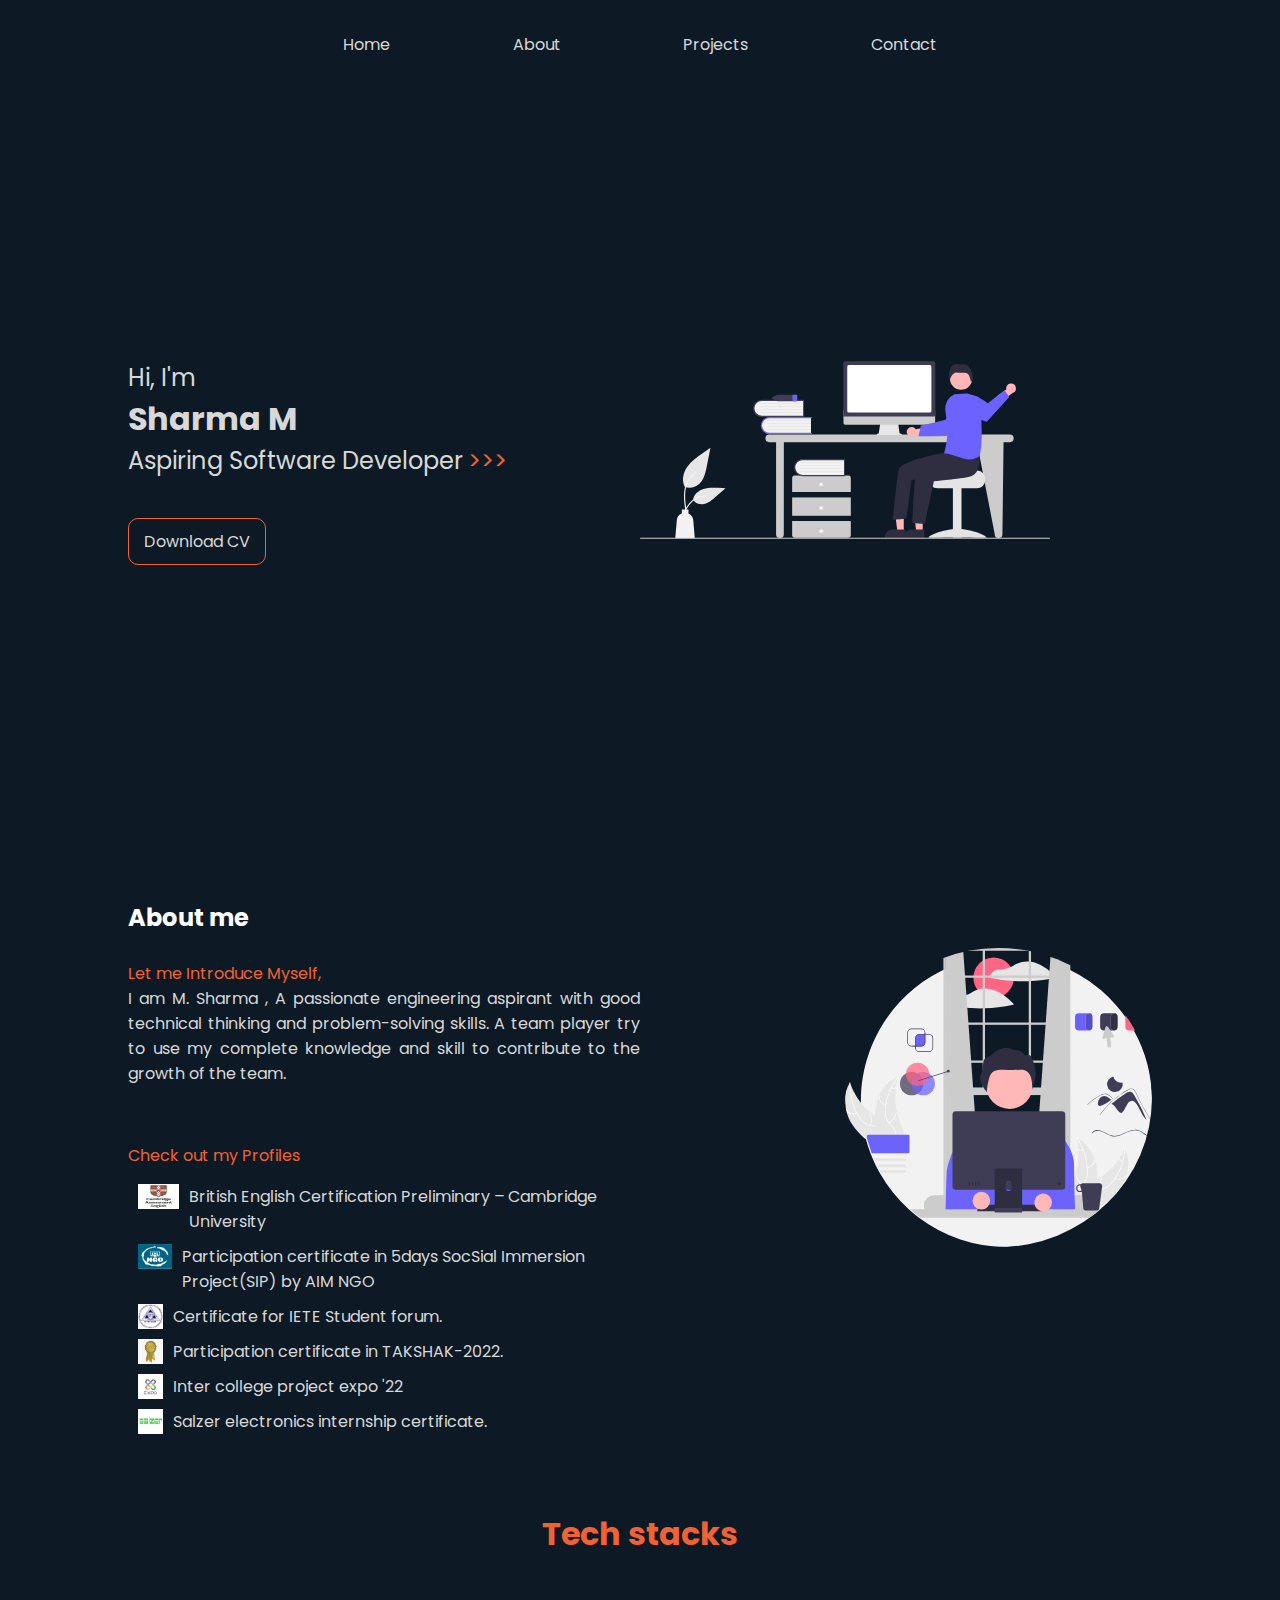
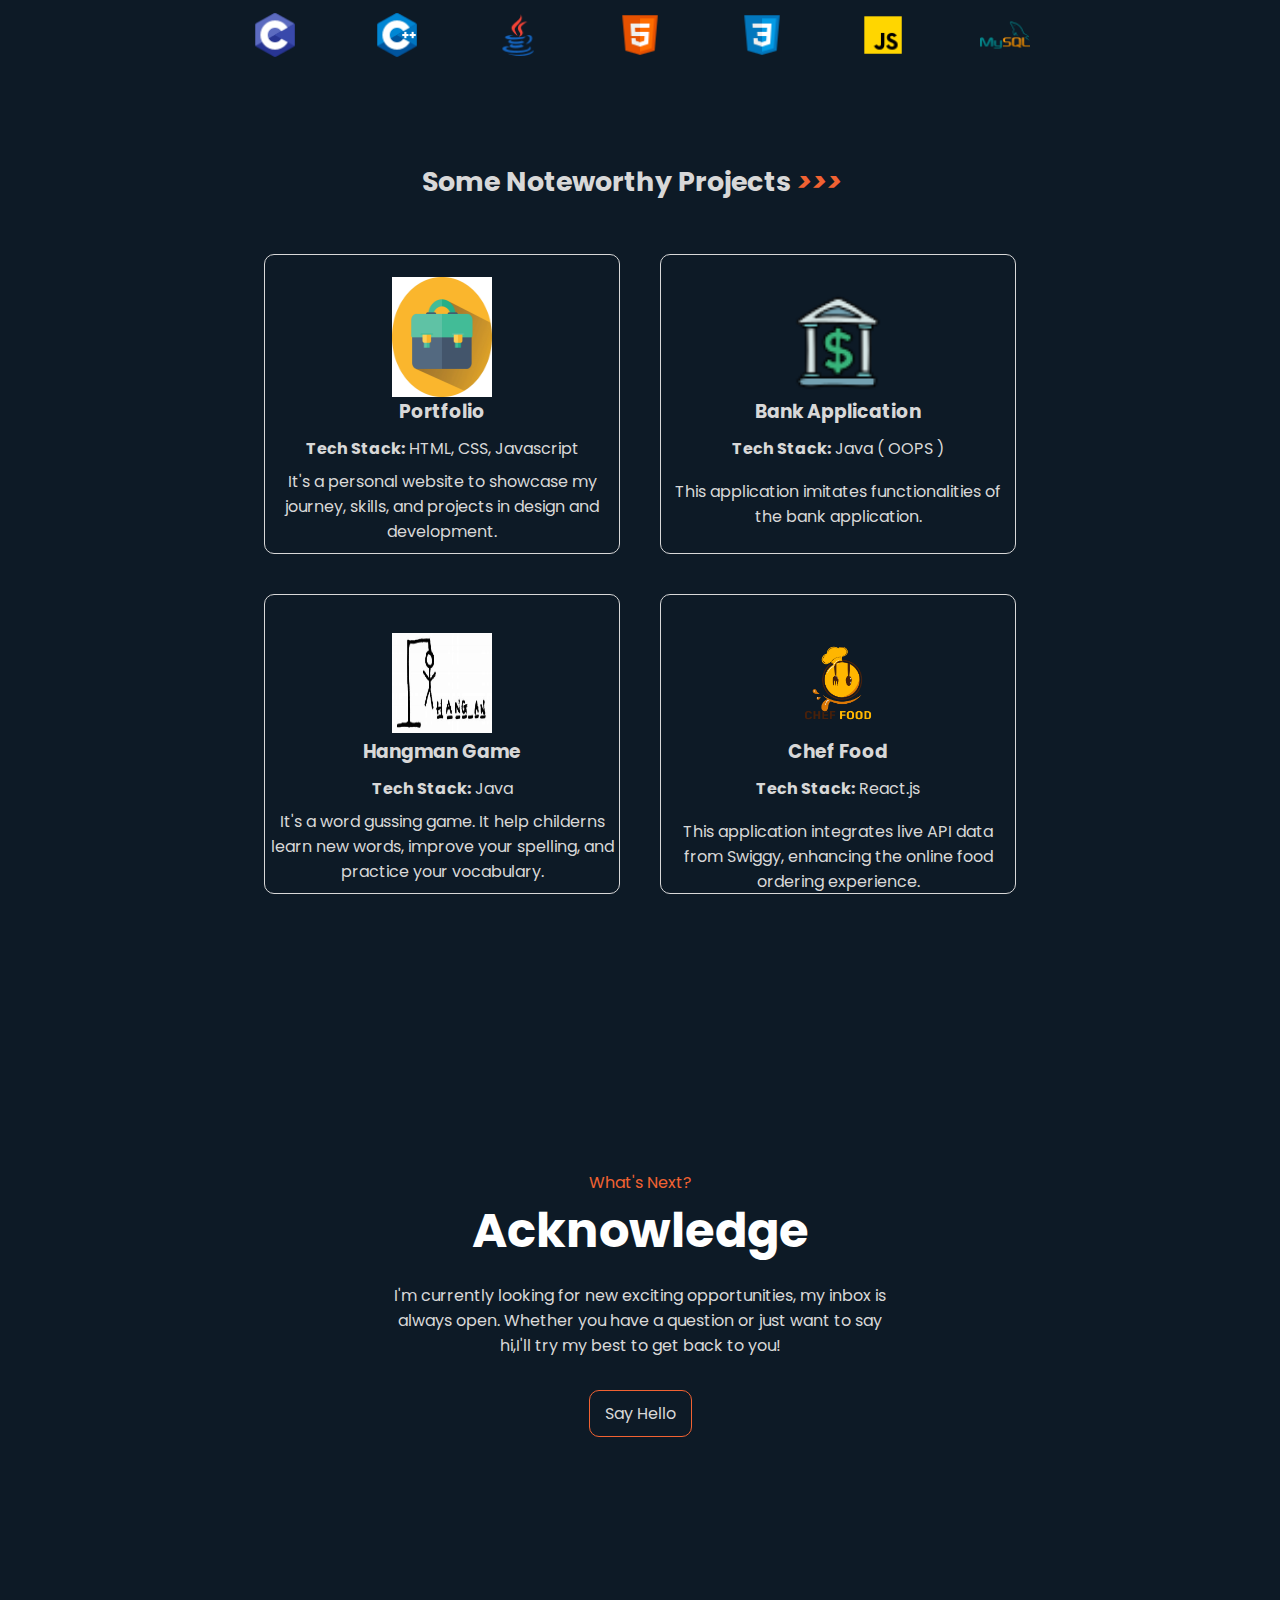
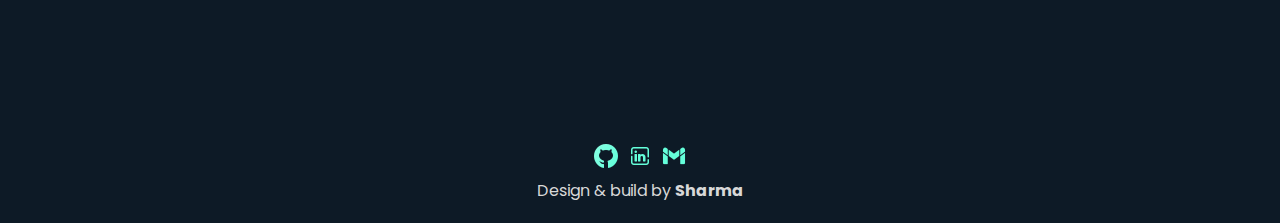
<file: Personal-Portfolio-main/index.html>
<!DOCTYPE html>
<html lang="en">
<head>
    <meta charset="UTF-8">
    <meta name="viewport" content="width=device-width, initial-scale=1.0">
    <title>Sharma M | Portfolio</title>
    <link rel="stylesheet" href="./index.css">
</head>
<body>
    <div class="body-container">
        <div class="first page" id="first-page">
            <div class="header">
                <div class="header-content ">
                    <ul class="nav-links">
                        <li><a href="#first-page">Home</a></li>
                        <li><a href="#second-page">About</a></li>
                        <li><a href="#third-page">Projects</a></li>
                        <li><a href="#fourth-page">Contact</a></li>
                    </ul>
                    <div class="burger">
                        <img src="./static/hamburger.png" alt="">
                    </div>
                    
                </div>
                <div class="bodyc">
                    <div class="body-header">
                        <div class="textc">
                            <div class="text-center">
                                <p>Hi, I'm </p>
                                <h1>Sharma M</h1>
                                <p class = "ls">Aspiring Software Developer<a href="#second-page" class = "readmore">>>></a></p>
                                <div class="btcv">
                                    <a href="./static/tcs_resume.pdf" class="btn cv" download="Sharma.pdf" >Download CV</a>
                                </div>
                            </div>
                        </div>
                        <div class="img">
                            <div class="imgc"><img src="./static/undraw_hello_re_3evm.svg" alt=""></div>
                        </div>
                    </div>
                </div>
            </div>
        </div>
        <div class="second page" id="second-page">
            <div class="second-page">
                <div class="about-section">
                    <div class="about-content">
                        <div class="ab-cnt">
                            <div class="cent">
                                <div class="he">
                                    <h1 class="h">About me</h1>
                                </div>
                                <div class="hd">
                                    <p class="hd">Let me Introduce Myself,</p>
                                </div>
                            </div>
                            <div class="acnt">
                                <p>I am M. Sharma , A passionate engineering aspirant with good technical thinking and problem-solving skills. A team player try to use my complete knowledge and skill to contribute to the growth of the team.<br><br>
                                </p>
                            </div>
                            <div class="hire">
                                <span class="dec"><p>Check out my Profiles</p></span>
                                <div class="pro">
                                    <a href="https://drive.google.com/file/d/1BF3V_Bdjn8NaYeRDtrYbxbmxLQlDI2jV/view?usp=sharing">
                                        <div class="imgg"><img src="./static/bec.jpg" alt=""></div>
                                        <div class="proc"><p>British English Certification Preliminary – Cambridge University </p></div>
                                    </a>
                                </div>
                                <div class="pro">
                                    <a href="https://drive.google.com/file/d/1R93wrvwCsMzhGqPOwX0LuJxWqCEf8yVN/view?usp=sharing">
                                        <div class="imgg"><img src="./static/ngo.png" alt=""></div>
                                        <div class="proc"><p> Participation certificate in 5days SocSial Immersion Project(SIP) by AIM NGO</p></div>
                                    </a>
                                </div>
                                <div class="pro">  
                                    <a href="https://drive.google.com/file/d/1la7Mnnqi8B3SpN8twgfNOTZd5ziDfKE-/view?usp=sharing">
                                        <div class="imgp"><img src="./static/iete.png" alt=""></div>
                                        <div class="proc"><p>Certificate for IETE Student forum.</p></div>
                                    </a>    
                                </div>
                                <div class="pro">
                                    <a href="https://drive.google.com/file/d/1EzFjw4TiP7SYqaZKbTIeB9j0TDwCYFQt/view?usp=sharing">
                                        <div class="imgp"><img src="./static/takshak.jpg" alt=""></div>
                                        <div class="proc"><p> Participation certificate in TAKSHAK-2022.</p></div>
                                    </a>
                                </div>
                                <div class="pro">
                                    <a href="https://drive.google.com/file/d/1EzFjw4TiP7SYqaZKbTIeB9j0TDwCYFQt/view?usp=sharing">
                                        <div class="imgp"><img src="./static/expo.png" alt=""></div>
                                        <div class="proc"><p>Inter college project expo '22</p></div>
                                    </a>
                                </div>
                                <div class="pro">
                                    <a href="https://drive.google.com/file/d/1EzFjw4TiP7SYqaZKbTIeB9j0TDwCYFQt/view?usp=sharing">
                                        <div class="imgp"><img src="./static/salzer.jpg" alt=""></div>
                                        <div class="proc"><p> Salzer electronics internship certificate.</p></div>
                                    </a>
                                </div>
                                
                            </div>
                        </div>
                        <div class="imgabt">
                                <img src="./static/undraw_designer_re_5v95.svg" alt="">
                        </div>
                    </div>
                    <br>
                    <br>
                    <div class="tik">
                        <div class="tik-cnt">
                            <div class="tik-head hed">
                                <h1 class="dec">Tech stacks</h1>
                            </div>
                            <div class="tikl">
                                <div class="lang"><img src="./static/icons8-c-48.png" alt=""></div>
                                <div class="lang"><img src="./static/cpp.png" alt=""></div>
                                <div class="lang"><img src="./static/icons8-java-48.png" alt=""></div>
                                <div class="lang"><img src="./static/icons8-html-48.png" alt=""></div>
                                <div class="lang"><img src="./static/icons8-css-48.png" alt=""></div>
                                <div class="lang"><img src="./static/icons8-js-48.png" alt=""></div>
                                <div class="lang"><img src="./static/icons8-mysql-48.png" alt=""></div>
                            </div>
                        </div>
                    </div>
                </div>
            </div>
        </div>
        <br>
        <br>
        <div class="third page content" id="third-page">
            <div class="heading h">
                <h2>Some Noteworthy Projects <i class="dec">>>></i></h2>
            </div>
            <section class="project">
                <div class="project-content">
                    <a href="https://portfolio-nine-puce-70.vercel.app/">
                        <div class="p-container p-h on">
                            <div class="c-img">
                                <img class = "projec" src="./static/portfolio.jpg" alt="">
                            </div>
                            <div class="cnt">
                                <h3>Portfolio</h3>
                                <p style="margin-bottom: .5rem;"><b>Tech Stack:</b> HTML, CSS, Javascript</p>
                                <p class="cnt-p">It's a personal website to showcase my journey, skills, and projects in design and development.</p>
                            </div>
                        </div>
                    </a>  
                    
                
                    
                    <a href="https://github.com/sharma-xoxo/Bank_application">
                        <div class="p-container p-h tw">
                            <div class="c-img">
                                <img src="./static/bank.png" style="margin-top: 1rem;">
                            </div>
                            <div class="cnt">
                                <h3>Bank Application</h3>
                                <p style="margin-bottom: .5rem;"><b>Tech Stack:</b> Java ( OOPS )</p>
                                <p class="cnt-p" style="padding: 10px;"> This application imitates functionalities of the bank application.</p>
                            </div>
                        </div>
                    </a>

                    <a href="https://github.com/Sriramprasath04/Hangman-Game">
                        <div class="p-container p-h tw">
                            <div class="c-img">
                                <img src="./static/hangman_game.jpeg" style="margin-top: 1rem;">
                            </div>
                            <div class="cnt">
                                <h3>Hangman Game</h3>
                                <p style="margin-bottom: .5rem;"><b>Tech Stack:</b> Java</p>
                                <p class="cnt-p"> It's a word gussing game. It help childerns learn new words, improve your spelling, and practice your vocabulary.</p>
                            </div>
                        </div>
                    </a>


                    <a href="https://github.com/Sriramprasath04/FoodOrderingApp">
                        <div class="p-container p-h tw">
                            <div class="c-img">
                                <img src="./static/logo.png" style="margin-top: 1rem;">
                            </div>
                            <div class="cnt">
                                <h3>Chef Food</h3>
                                <p style="margin-bottom: .5rem;"><b>Tech Stack:</b> React.js </p>
                                <p class="cnt-p" style="padding: 10px;">This application integrates live API data from Swiggy, enhancing the online food ordering experience.</p>
                            </div>
                        </div>
                    </a>
                </div>
            </section>
        </div>
        <div class="last page" id="fourth-page">
            <div class="contact">
                <div class="contact-content">
                    <div class="hd">
                        <p class="hd">What's Next?</p>
                    </div>
                    <div class="h">
                        <h1>Acknowledge</h1>
                    </div>
                    <div class="msg p">
                        <p>I'm currently looking for new exciting opportunities, my inbox is always open. Whether you have a question or just want to say hi,I'll try my best to get back to you!</p>
                    </div>
                    <div class="n">
                        <a href="mailto:sharmasssharmass007@gmail.com?"
                        class="btn">Say Hello</a>
                    </div>
                </div>
            </div>
            <footer>
                <div class="footer-content">
                    <p class="msg">Design & build by <b class=" hov">Sharma</b></p>
                    
                    <div class="logocont">
                        <div class="c logo"><a href="https://github.com/sharmanewbie"><img class="gh" src="./static/icons8-github-logo-24.png" alt=""></a></div>
                        <div class="c logo"><a href="https://www.linkedin.com/in/sharma-m-6552a12a9/"><img src="./static/icons8-linked-in-24.png" alt="" class="logo li"></a></div>
                        <div class="c logo"><a href="mailto:sharmasssharmass007@gmail.com"><img src="./static/icons8-gmail-24.png" alt="" class="gmail"></a></div>
                    </div>
                </div>
            </footer>
        </div>
    </div>
    <script src="./app.js"></script>
</body>
</html>
<!-- 
git add . 
git commit -m "msg" <working tree clean>
git push 
-->
</file>
<file: Personal-Portfolio-main/index.css>
/* /////////////////// default -removals  /////////////////// */
@import url('https://fonts.googleapis.com/css2?family=Poppins&display=swap');

*{
    margin: 0;
    padding: 0;
    box-sizing: border-box;
    font-family: 'Poppins', sans-serif;
}

li {
    list-style-type: none;
}
a{
    text-decoration: none;
}

img{
    width: 100%;
    height: 100%;
}
body{
    background-color: var(--primary);
}

/* /////////////////// common styles  /////////////////// */

.btn{
    display: inline-block;
    border: 1px solid var(--underline);
    padding: 10px 15px;
    border-radius: 10px;
    color: var(--secondary);
    transition: all 300ms ease;
}

.btn:hover{
    background-color: var(--underline);
    color: var(--secondary);
    border: 0;
}

.flex-design{
    display: flex;
    align-items: center;
    justify-content: center;
}

.content{
    max-width: 1020px;
    margin: 0 auto;
}

.mb{
    margin-bottom: 3rem;
}

.mt{
    margin-top: 3rem;
}

/* /////////////////// variable declaration  ////////////////  A3AECD  64FFDA  /// */



:root{
    --primary: #0D1A26;
    --secondary: #D8D8D8;
    --underline: #F16232;
    --others: #64FFDA;
    --shadow: #FFD422;
}




/* /////////////////// header  /////////////////// */
.body-container{
    display: flex;
    flex-direction: column;
    background-color: var(--primary);
}
.first{
    width:100%;
    height: 100%;
    background-color: var(--primary);
}
.cv{
    margin-top: 1rem;
}


.header{
    height: 100vh;
    width: 100%;
    display: flex;
    flex-direction: column;
    align-items: center;
}

.header-content{
    background-color: var(--primary);
    width: 80%;
    height: 10%;
    display: flex;
    justify-content: center;
    align-items: center;
}
.bodyc{
    width: 70%;
    height: 90%;
    display: flex;
    align-items: center;
    justify-content: center;
}
.body-header{
    width: 100%;
    height: 50%;
    display: flex;
    align-items: center;
    justify-content: center;
}
.textc{
    width: 50%;
    height: 100%;
    display: flex;
    justify-content: center;
    align-items: center;
}
.text-center{
    color: var(--secondary);
    display: flex;
    flex-direction: column;
    text-align: left;
}
.text-center p{
    font-size: x-large;
}
.text-center h1{
    font-size: xx-large;
}
.img{
    width: 50%;
    height: 100%;
    display: flex;
    align-items: center;
    /* justify-content: center; */
}
.imgc{
    width: 80%;
    height: 60%;
    transition: all ease-in-out;
}
.nav-links{
    width: 70%;
    display: flex;
    justify-content: space-around;
    align-items: center;
}
.nav-links a{
    color: var(--secondary);
}

.nav-links li::after{
    content: '';
    display: block;
    background-color: var(--underline);
    height: 2px;
    width: 0%;
    transform-origin: right;
    transition: all 300ms;
}

.nav-links li:hover::after{
    width: 100%;
}

.burger{
    height: 30px;
    width: 30px;
    cursor: pointer;
    display: none;
}

.text-center{
    color: var(--secondary);
    position: absolute;
    top: 40%;
    left: 10%;
    height: 40%;
    width: 40%;
    text-align: left;
}
.text-center p{
    font-size: x-large;
}
.text-center h1{
    font-size: xx-large;
}
.ls{
    margin: 0 0 1.5rem 0;
}

.readmore{
    color: var(--underline);
    padding: 0 5px;
    cursor: pointer;
    
}

.img{
    width: 40%;
    height: 40%;
    position: absolute;
    top: 30%;
    right: 10%;
    transition: all ease-in-out;
}


/* /////////////////// main  /////////////////// */
    
    footer{
        width: 100%;
        color: var(--secondary);
        padding: 20px;
    }
    .footer-content{
        display: flex;
        flex-direction: column-reverse;
        align-items: center;
        justify-content: center;
        gap: 10px;
    }
    
    .hd{
        color: var(--underline);
    }
    .h{
        color: white;
        padding-bottom: 1rem;
        font-size: x-large;
    
    }
    .he{
        color: white;
        font-size: x-large;
        margin-bottom: 10px;
    }
    .logo{
        height: 24px;
        width: 24px;
    }
    
    .logocont{
        display: flex;
        gap: 10px;
    }
    .contact{
        width: 100%;
        height: 90vh;
        display: flex;
        align-items: center;
        justify-content: center;
        color: var(--secondary);
    }
    .contact-content{
        display: flex;
        width: 60%;
        height: 50%;
        flex-direction: column;
        align-items: center;
        justify-content: center;
        column-gap: 5px;
    }
    .n{
        margin: 2rem;
    }
    .p{
        text-align: center;
        width: 500px;
    }
/* /////////////////// projects  /////////////////// */


.heading{
    text-align: center;
    font-size: large;
    margin: 1rem 0;
    color: var(--secondary);
}

.project-content{
    display: flex;
    align-items: center;
    justify-content: center;
    flex-wrap: wrap;
    background-color: var(--primary);
}

.c-img{
    height: 100px;
    width: 100px;
    margin: 0 auto;
    margin-top: 20px;
    margin-bottom: 20px;
}
.p-container{
    border:1px solid var(--secondary);
    border-radius: 10px;
    color: var(--secondary);
    text-align: center;
    padding: 2px;
    margin: 20px 20px;
    height: 300px;
    transition: all 300ms ease-in-out;
}

.p-container h3{
    margin-bottom: 10px;
}
.p-h:hover{
    cursor: pointer;
    border: 2px solid var(--underline);
    /* box-shadow: 0px 3px 20px 0px var(--underline); */
}
.cnt p{
    width: 350px;
}
.dec{
    color: var(--underline)
}

/* /////////////////////////////////////////////////// */
.second-page{
    width: 100%;
    height: 100%;
    display: flex;
    justify-content: center;
    align-items: center;
    background-color: var(--primary);
}
.about-section{
    width: 80%;
    height: 100%;
    display: flex;
    flex-direction: column;
    color: var(--secondary);
    flex-wrap: wrap;
    /* align-items: center; */
}

.about-content{
    height: 60%;
    width: 100%;
    display: flex;
    justify-content: space-between;
}
.imgabt img{
    border-radius: 50%;
    background-size: cover;
}
.imgabt{
    width: 30%;
    height: 40%;
    margin: 3rem 0;
}

.ab-cnt{
    width: 50%;
    height: 100%;
    /* position: relative; */
    
}
.acnt{
    text-align: justify;
    width: 100%;
    min-height: 100px;
    margin: 0 auto;
    justify-content: center;
    /* position: absolute;
    top: 100px; */
   
}

.heading{
    margin: 2rem 1rem 1rem 0;
}


.hire{
    width: 100%;
    height: 30%;
    display: flex;
    flex-direction: column;
    justify-content: space-evenly;
}


/* /////////////////////////////////////////////tik/////////////////// */
.dec{
    color: var(--underline);
}
.tik{
    width: 100%;
    display: flex;
    flex-direction: column;
}

.tik-cnt{
    width: 100%;
    display: flex;
    flex-direction: column;
    justify-content: center;
    align-items: center;
}
.hed{
    margin: 1rem 0 2rem 0;
    display: block;
    text-align: center;
}
.tikl{
    width: 80%;
    display: flex;
    justify-content: space-between;
    flex-wrap: wrap;
}

.lang{
    width: 50px;
    height: 50px;
    margin: 20px 20px;
}
.pro a{
    display: flex;
    padding: 0 10px 10px 0;
    color: var(--secondary);
}

.hire .dec{
    margin: 2rem 0 1rem 0;
}
.imgp{
    width: 25px;
    height: 25px;
    margin: 0 10px;
}

.imgg{
    width: 45px;
    height: 25px;
    margin: 0 10px;
}

.projec{
    width: 100px;
    height: 120px;
}
.head{
    padding-bottom: 1rem;
}

/* /////////////////// media-queiry  /////////////////// */

@media only screen and (max-width:987px){
    .img{
        top: 10%;
        left: 28%;
        transform: translate(-10%, 0%); 
    }
    .text-center{
        top: 60%;
        left: 33%;
         
        box-sizing: border-box;   
    }
    .text-center h1{
        font-size: xx-large;
        display: inline;
    }
    .text-center p{
        font-size: large;
        display: inline;
    }
}

@media only screen and (max-width:900px){
    .about-content{
        width: 100%;
        height: 100%;
        flex-direction: column;
        align-items: center;
        justify-content: center;
    }
    .about-section{
        width: 100%;
        height: 100%;
        flex-direction: column;
        justify-content: center;
    }
    .h h1{
        font-size: x-large;
    }
    
}

@media only screen and (max-width:830px){
    .header-content{
        justify-content: flex-end;
    }
    .nav-links{
        /* display: none; */
        visibility: collapse;
        position: absolute;
        flex-direction: column;
        background-color: var(--secondary);
        right: 10vh;
        top: 12vh;
        height: 0%;
        width: 0%;
        transition: width 300ms;
    }
    .nav-links  a{
        color: var(--primary);
    }
    .burger{
        display: block;
    }

    .body-header{
        flex-direction: column-reverse;
        height: 100%;
    }

    .textc{
        width: 100%;
        height: 50%;
        align-items: normal;
    }
    .img{
        width: 50%;
        height: 50%;
    }
    .bodyc{
        width: 100%;
        height: 100%;
        align-items: normal;
        justify-content: normal;
    }
    .text-center h1{
        font-size: x-large; 
    }
    .text-center p{
        font-size: large;
    }
    .heading{
        font-size: large;
        padding: 1rem 0 2.5rem 0;
    }
    .p{
        text-align: justify;
        width: 300px;
    }
    .h{
        font-size: large;
    }
}
@media only screen and (max-width:630px){
    .text-center h1{
        font-size: large; 
    }
    .text-center p{
        font-size: small;
    }
    .heading{
        font-size: large;
        padding: 1rem 0 2.5rem 0;
    }
    .btcv a{
        font-size: small;
    }
}

.nav-show{
    width: 100%;
    height: 100%;
    right: 4px;
    z-index: 40;
    visibility: visible;
}
</file>
